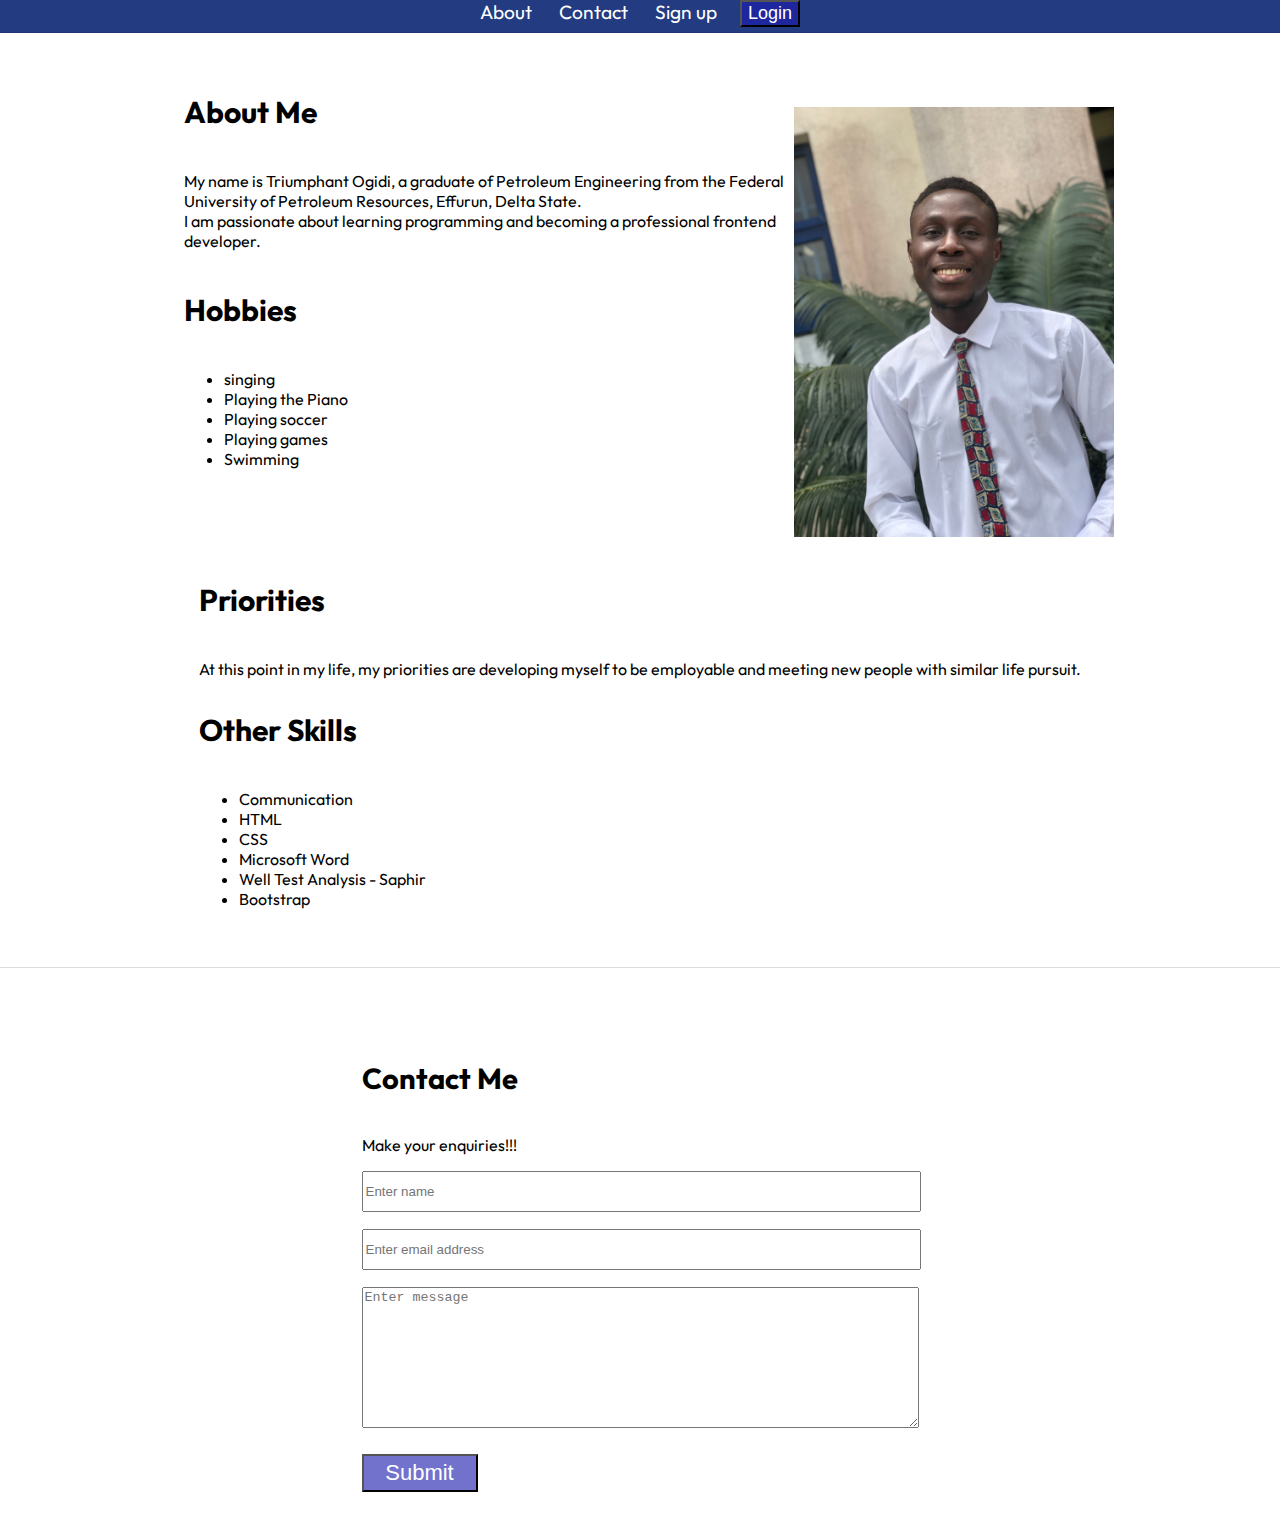
<file: index.html>
<!DOCTYPE html>
<html lang="en">
<head>
    <link rel="stylesheet" href="style.css">
    <link rel="preconnect" href="https://fonts.googleapis.com">
<link rel="preconnect" href="https://fonts.gstatic.com" crossorigin>
<link href="https://fonts.googleapis.com/css2?family=Outfit:wght@300&display=swap" rel="stylesheet">
    <meta charset="UTF-8">
    <meta http-equiv="X-UA-Compatible" content="IE=edge">
    <meta name="viewport" content="width=device-width, initial-scale=1.0">
    <title>About</title>
</head>
<body style="font-family: 'Outfit', sans-serif; margin: auto;">
    <header style="margin-bottom: 13px; padding-bottom: 5px;">
        <div style="display: flex; justify-content: center; font-size: larger; margin-bottom: 2px; border-bottom: solid rgba(0, 0, 0, 0.098) 1px; padding-bottom: 5px;background-color: rgba(23, 48, 122, 0.95);">
             <div style="justify-content: center;">
                <a href="index.html" style="margin-right: 23px; color: white;">About</a>
                <a href="#contact_me" style="margin-right: 23px; color: white;">Contact</a>
                <a href="signup.html" style="margin-right: 23px; color: white;">Sign up</a>
             </div>
             <div>
                <button style="font-size: 18px;background-color: rgba(28, 28, 174, 0.618);"><a href="login.html" style="color: white;">Login</a></button>
             </div>
            
        </div>
    </header>
    <main>
       <div style="display: grid; grid-template-columns: 610px 303px; justify-content: center;">
           <div style="margin-left: auto; margin-right: auto;">
            <h4 style="font-size: 30px;">About Me</h4>
            <p>My name is Triumphant Ogidi, a graduate of Petroleum Engineering from the Federal University of Petroleum Resources, Effurun, Delta State. <br> I am passionate about learning programming and becoming a professional frontend developer.</p>

        <h4  style="font-size: 30px";>Hobbies</h4>
            <ul>
                <li>singing</li>
                <li>Playing the Piano</li>
                <li>Playing soccer</li>
                <li>Playing games</li>
                <li>Swimming</li>
            </ul>
  
           </div>
           <div>
               <img src="img.jpeg" alt="" width="320px" height="430px" style=" margin-top: 54px;">
           </div>
       </div>
            
    <div style="display: grid; grid-template-rows: 103px 128px; justify-content: center;">
        <div>
            <h4 style="font-size: 30px;">Priorities</h4>
        <p>
            At this point in my life, my priorities are developing myself to be employable and meeting new people with similar life pursuit.
        </p>
        </div>
        <div>
            <h4  style="font-size: 30px;margin-top: 67px;">Other Skills</h4>
        <ul>
            <li>Communication</li>
            <li>HTML</li>
            <li>CSS</li>
            <li>Microsoft Word</li>
            <li>Well Test Analysis - Saphir</li>
            <li>Bootstrap</li>
        </ul>
        </div>
    </div>

    </main>
    <footer style="margin-top: 195px; display: flex; border-top: solid 1px rgba(0, 0, 0, 0.139) ; padding-top: 53px;" id="contact_me">
       <div style="margin: auto;">
        <h4 style="font-size: 29px;">Contact Me</h4>
        <p>Make your enquiries!!!</p>
        <form action=""> 
            <div style="margin-bottom: 17px;">
                <input type="text" name="name" placeholder="Enter name" style="line-height: 35px; width: 99%;" width="444px;">
            </div>
            <div style="margin-bottom: 17px;">
                <input type="email" placeholder="Enter email address" style="line-height: 35px; width: 99%;"required>
            </div>
            <div>
            <textarea name="message" id="" cols="67" rows="9" placeholder="Enter message"></textarea>
            </div>
            <button type="submit" style="background-color: rgba(28, 28, 174, 0.618); color: white; font-size: 22px; margin-top: 22px; margin-bottom: 23px; width: 116px; height: 38px;">Submit</button>
        </form>
       </div>
       <div></div>
    </footer>
    
</body>
</html>
</file>
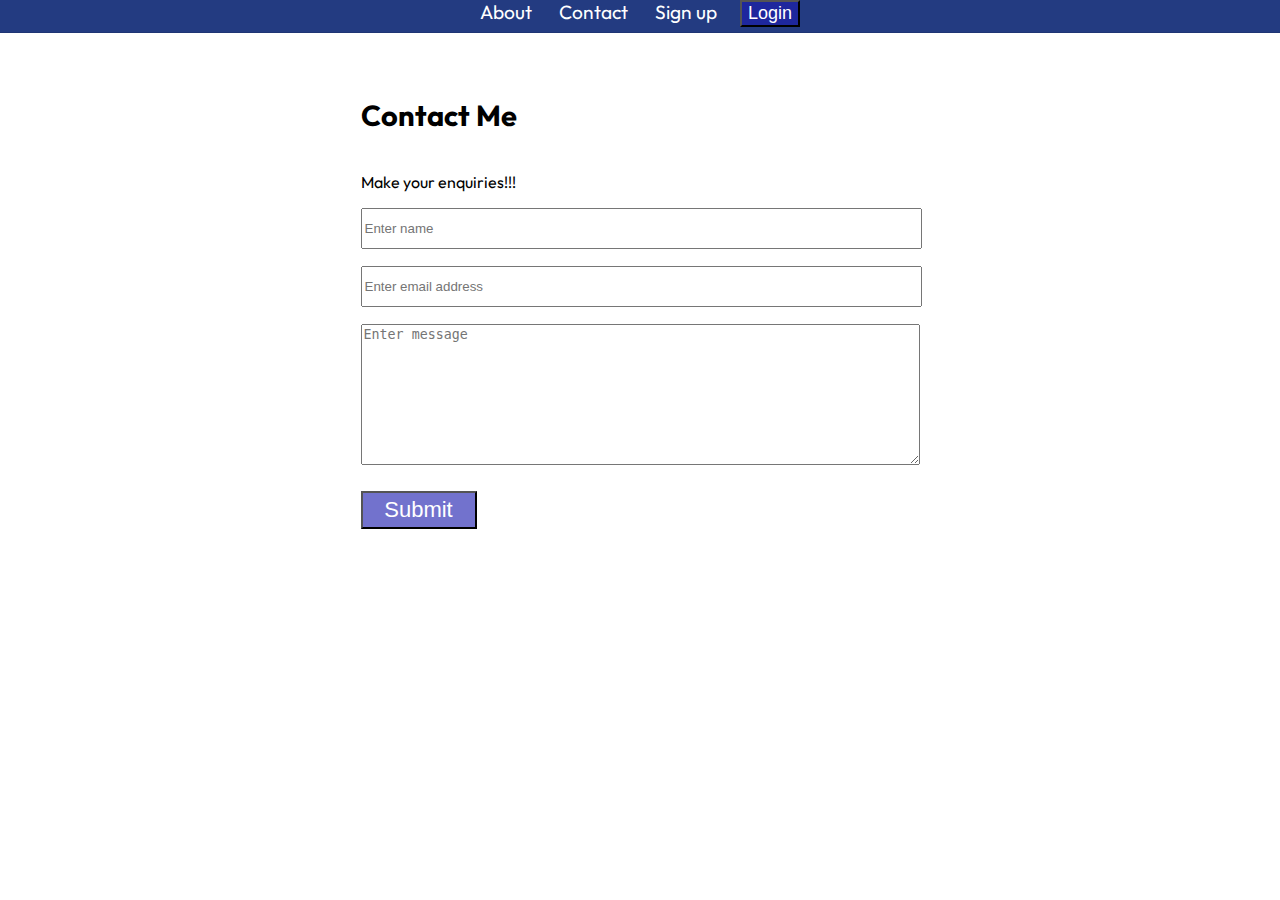
<file: contact.html>
<!DOCTYPE html>
<html lang="en">
<head>
    <link rel="stylesheet" href="style.css">
    <link rel="preconnect" href="https://fonts.googleapis.com">
<link rel="preconnect" href="https://fonts.gstatic.com" crossorigin>
<link href="https://fonts.googleapis.com/css2?family=Outfit:wght@300&display=swap" rel="stylesheet">
    <meta charset="UTF-8">
    <meta http-equiv="X-UA-Compatible" content="IE=edge">
    <meta name="viewport" content="width=device-width, initial-scale=1.0">
    <title>Contact</title>
</head>
<body style="font-family: 'Outfit', sans-serif; margin: auto;">
    <header style="margin-bottom: 13px; padding-bottom: 5px;">
        <div style="display: flex; justify-content: center; font-size: larger; margin-bottom: 2px; border-bottom: solid rgba(0, 0, 0, 0.098) 1px; padding-bottom: 5px;background-color: rgba(23, 48, 122, 0.95);">
             <div style="justify-content: center;">
                <a href="index.html" style="margin-right: 23px; color: white;">About</a>
                <a href="contact.html" style="margin-right: 23px; color: white;">Contact</a>
                <a href="signup.html" style="margin-right: 23px; color: white;">Sign up</a>
             </div>
             <div>
                <button style="font-size: 18px;background-color: rgba(28, 28, 174, 0.618);"><a href="login.html" style="color: white;">Login</a></button>
             </div>
            
        </div>
    </header>
    <main>
      
    </main>
    <footer style="margin-top: 18px; display: flex;" id="contact_me">
       <div style="margin: auto;">
        <h4 style="font-size: 29px;">Contact Me</h4>
        <p>Make your enquiries!!!</p>
        <form action=""> 
            <div style="margin-bottom: 17px;">
                <input type="text" name="name" placeholder="Enter name" style="line-height: 35px; width: 99%;" width="444px;" required>
            </div>
            <div style="margin-bottom: 17px;">
                <input  type="email" name="email" placeholder="Enter email address" style="line-height: 35px; width: 99%;"required>
            </div>
            <div>
            <textarea name="message" id="" cols="67" rows="9" placeholder="Enter message"></textarea>
            </div>
            <button type="submit" style="background-color: rgba(28, 28, 174, 0.618); color: white; font-size: 22px; margin-top: 22px; margin-bottom: 23px; width: 116px; height: 38px;">Submit</button>
        </form>
       </div>
       <div></div>
    </footer>
    
</body>
</html>
</file>
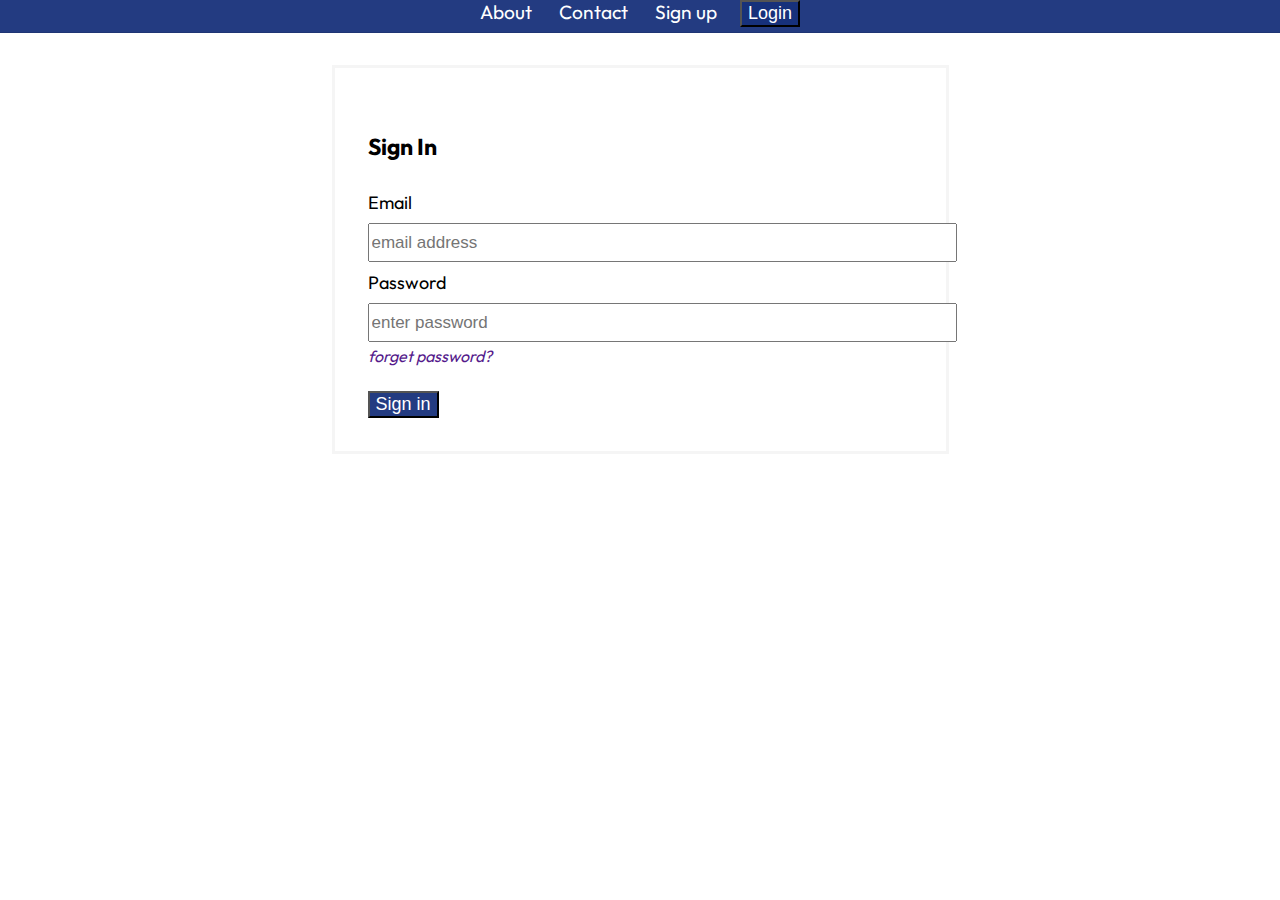
<file: login.html>
<!DOCTYPE html>
<html lang="en">
<head>
    <link rel="stylesheet" href="style.css">
    <link rel="preconnect" href="https://fonts.googleapis.com">
<link rel="preconnect" href="https://fonts.gstatic.com" crossorigin>
<link href="https://fonts.googleapis.com/css2?family=Outfit:wght@300&display=swap" rel="stylesheet">
    <meta charset="UTF-8">
    <meta http-equiv="X-UA-Compatible" content="IE=edge">
    <meta name="viewport" content="width=device-width, initial-scale=1.0">
    <title>Login</title>
</head>
<body style="font-family: 'Outfit', sans-serif; margin: auto;">
    <header>
        <div style="display: flex; justify-content: center; font-size: larger; margin-bottom: 2px; border-bottom: solid rgba(0, 0, 0, 0.098) 1px; padding-bottom: 5px;background-color: rgba(23, 48, 122, 0.95);">
             <div style="justify-content: center;">
                <a href="index.html" style="margin-right: 23px; color: white;">About</a>
                <a href="contact.html" style="margin-right: 23px; color: white;">Contact</a>
                <a href="signup.html" style="margin-right: 23px; color: white;">Sign up</a>
             </div>
             <div>
                <button style="font-size: 18px;background-color: rgba(23, 48, 122, 0.95);"><a href="login.html" style="color: white;">Login</a></button>
             </div>
            
        </div>
    </header>
    <main class="signin" style=" background-color: white;
    border: solid whitesmoke;
    box-shadow: solid 2px 4px 34px;
    padding: 33px;
    width: 545px;
    justify-content: center;
    margin: auto;
    margin-top:32px">
        <form action="">
            <h4 style="font-size: 23px;">Sign In</h4>
            <label for="email" style="font-size: 18px;">Email</label>
            <div style="margin-top: 9px; margin-bottom: 9px;">
                <input type="email" placeholder="email address" size="56px" style="font-size: 17px; line-height: 33px;" required>
            </div>
            <label for="password" style="font-size: 18px;" >Password</label>
            <div  style="margin-top: 9px; margin-bottom: 4px;">
                <input type="password" placeholder="enter password" size="56px" style="font-size: 17px;line-height: 33px; "  required>
            </div>
            <a href=""><i>forget password?</i></a>
            <div>
                <button style="margin-top: 25px;background-color: rgba(23, 48, 122, 0.95); color: white; font-size: large" type="submit">Sign in</button>
            </div>
            
        </form>
    
    </main>
    
</body>
</html>
</file>
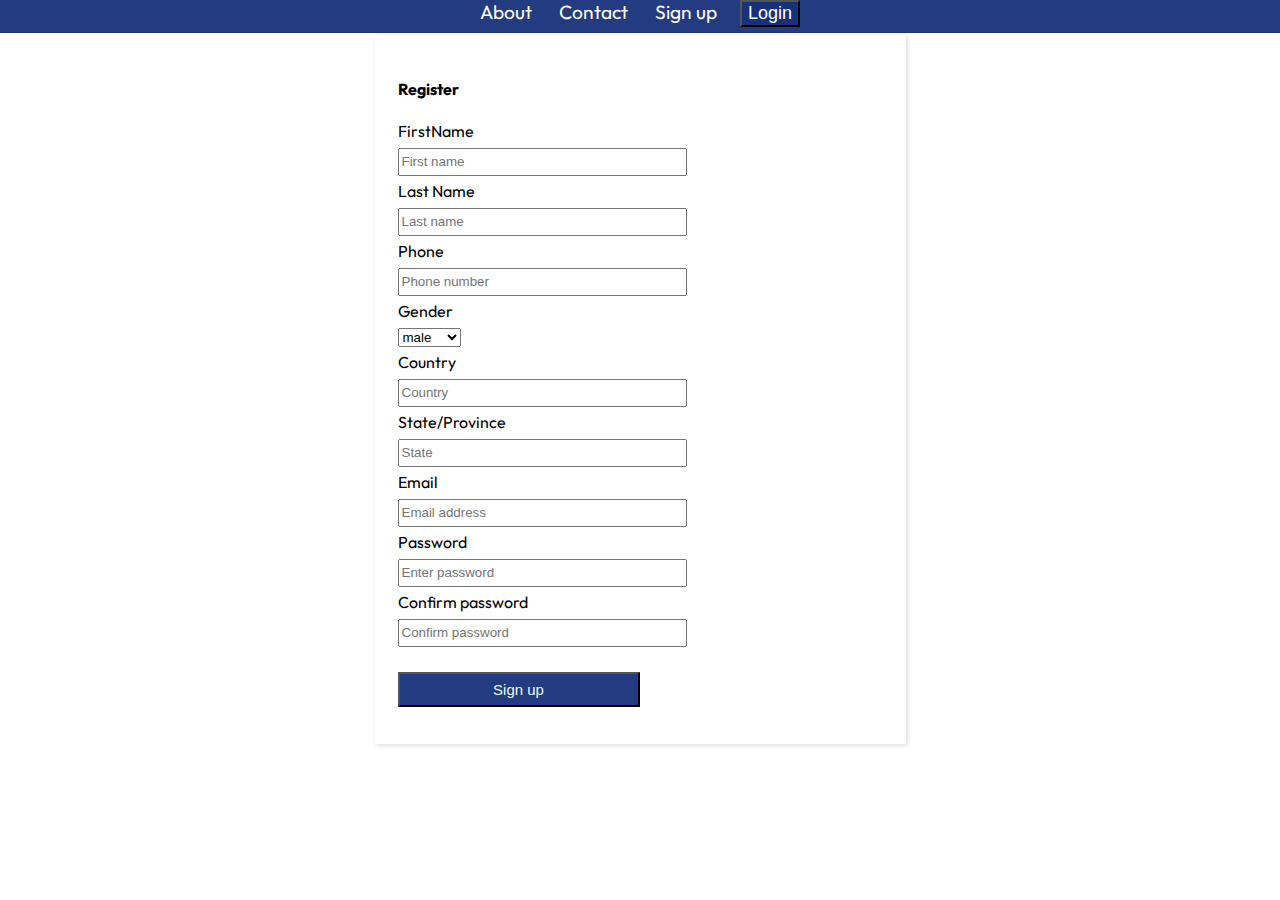
<file: signup.html>
<!DOCTYPE html>
<html lang="en">
<head>
    <link rel="stylesheet" href="style.css">
    <link rel="preconnect" href="https://fonts.googleapis.com">
<link rel="preconnect" href="https://fonts.gstatic.com" crossorigin>
<link href="https://fonts.googleapis.com/css2?family=Outfit:wght@300&display=swap" rel="stylesheet">
    <meta charset="UTF-8">
    <meta http-equiv="X-UA-Compatible" content="IE=edge">
    <meta name="viewport" content="width=device-width, initial-scale=1.0">
    <title>Signup</title>
</head>
<body style="font-family: 'Outfit', sans-serif; margin: auto;">
    <header>
        <div style="display: flex; justify-content: center; font-size: larger; margin-bottom: 2px; border-bottom: solid rgba(0, 0, 0, 0.098) 1px; padding-bottom: 5px;background-color: rgba(23, 48, 122, 0.95);">
             <div style="justify-content: center;">
                <a href="index.html" style="margin-right: 23px; color: white;">About</a>
                <a href="contact.html" style="margin-right: 23px; color: white;">Contact</a>
                <a href="signup.html" style="margin-right: 23px; color: white;">Sign up</a>
             </div>
             <div>
                <button style="font-size: 18px;background-color: rgba(23, 48, 122, 0.95);"><a href="login.html" style="color: white;">Login</a></button>
             </div>
            
        </div>
    </header>
    <main style="border: solid 1px rgba(255, 255, 255, 0.888); box-shadow: 1px 1px 5px 0.5px rgba(6, 5, 1, 0.14); padding: 22px; padding-bottom: 36px; width: 485px; margin: auto ; margin-bottom: 52px;">

        <form action="" >
            <h4>Register</h4>
            <label for="firstname">FirstName</label>
               <div>
                <input type="text" name="firstname" id="name" placeholder="First name" style="margin-top: 7px; margin-bottom: 5px; line-height: 22px;"  size="33px;">
               </div>
               <label for="lastname">Last Name</label>
               <div>
                   <input type="text" name="lastname" placeholder="Last name" style="margin-top: 7px; margin-bottom: 5px; line-height: 22px;" size="33px;" >
               </div>
               <label for="phone">Phone</label>
               <div>
                   <input type="tel" placeholder="Phone number" style="margin-top: 7px; margin-bottom: 5px; line-height: 22px;" size="33px;" required>
               </div>
               <label for="gender" style="margin-top: 5px; margin-bottom: 5px">Gender</label>
               <div>
                   <select name="gender" id="gender" style="margin-top: 7px; margin-bottom: 5px; line-height: 22px;" >
                    <option value="male">male</option>
                    <option value="female">female</option>
                   </select>
               </div>
               <label for="country">Country</label>
               <div>
                   <input type="text" placeholder="Country" style="margin-top: 7px; margin-bottom: 5px; line-height: 22px;" size="33px;" >
               </div>
               <label for="state">State/Province</label>
               <div>
                <input type="text" name="state" placeholder="State" style="margin-top: 7px; margin-bottom: 5px; line-height: 22px;" size="33px;" >
               </div>
               <label for="email">Email</label>
               <div>
                   <input type="email" placeholder="Email address" style="margin-top: 7px; margin-bottom: 5px; line-height: 22px;" size="33px;"  required>
               </div>
               <label for="password">Password</label>
               <div>
                   <input type="password" placeholder="Enter password" style="margin-top: 7px; margin-bottom: 5px; line-height: 22px;" size="33px;"  required>
               </div>
               <label for="password">Confirm password</label>
               <div>
                   <input type="password" placeholder="Confirm password" style="margin-top: 7px; margin-bottom: 5px; line-height: 22px;" size="33px;"  required>
               </div>
               <div>
                <button type="submit" style="margin-top: 20px; width: 242px;height: 35px; padding: 3px; font-size: 15px; background-color: rgba(23, 48, 122, 0.95);color: aliceblue;" >Sign up</button>
               </div>
           </form> 
    </main>
    
</body>
</html>
</file>
<file: style.css>
body{
    margin: auto 5;
}
a{
    text-decoration: none;
}
</file>
